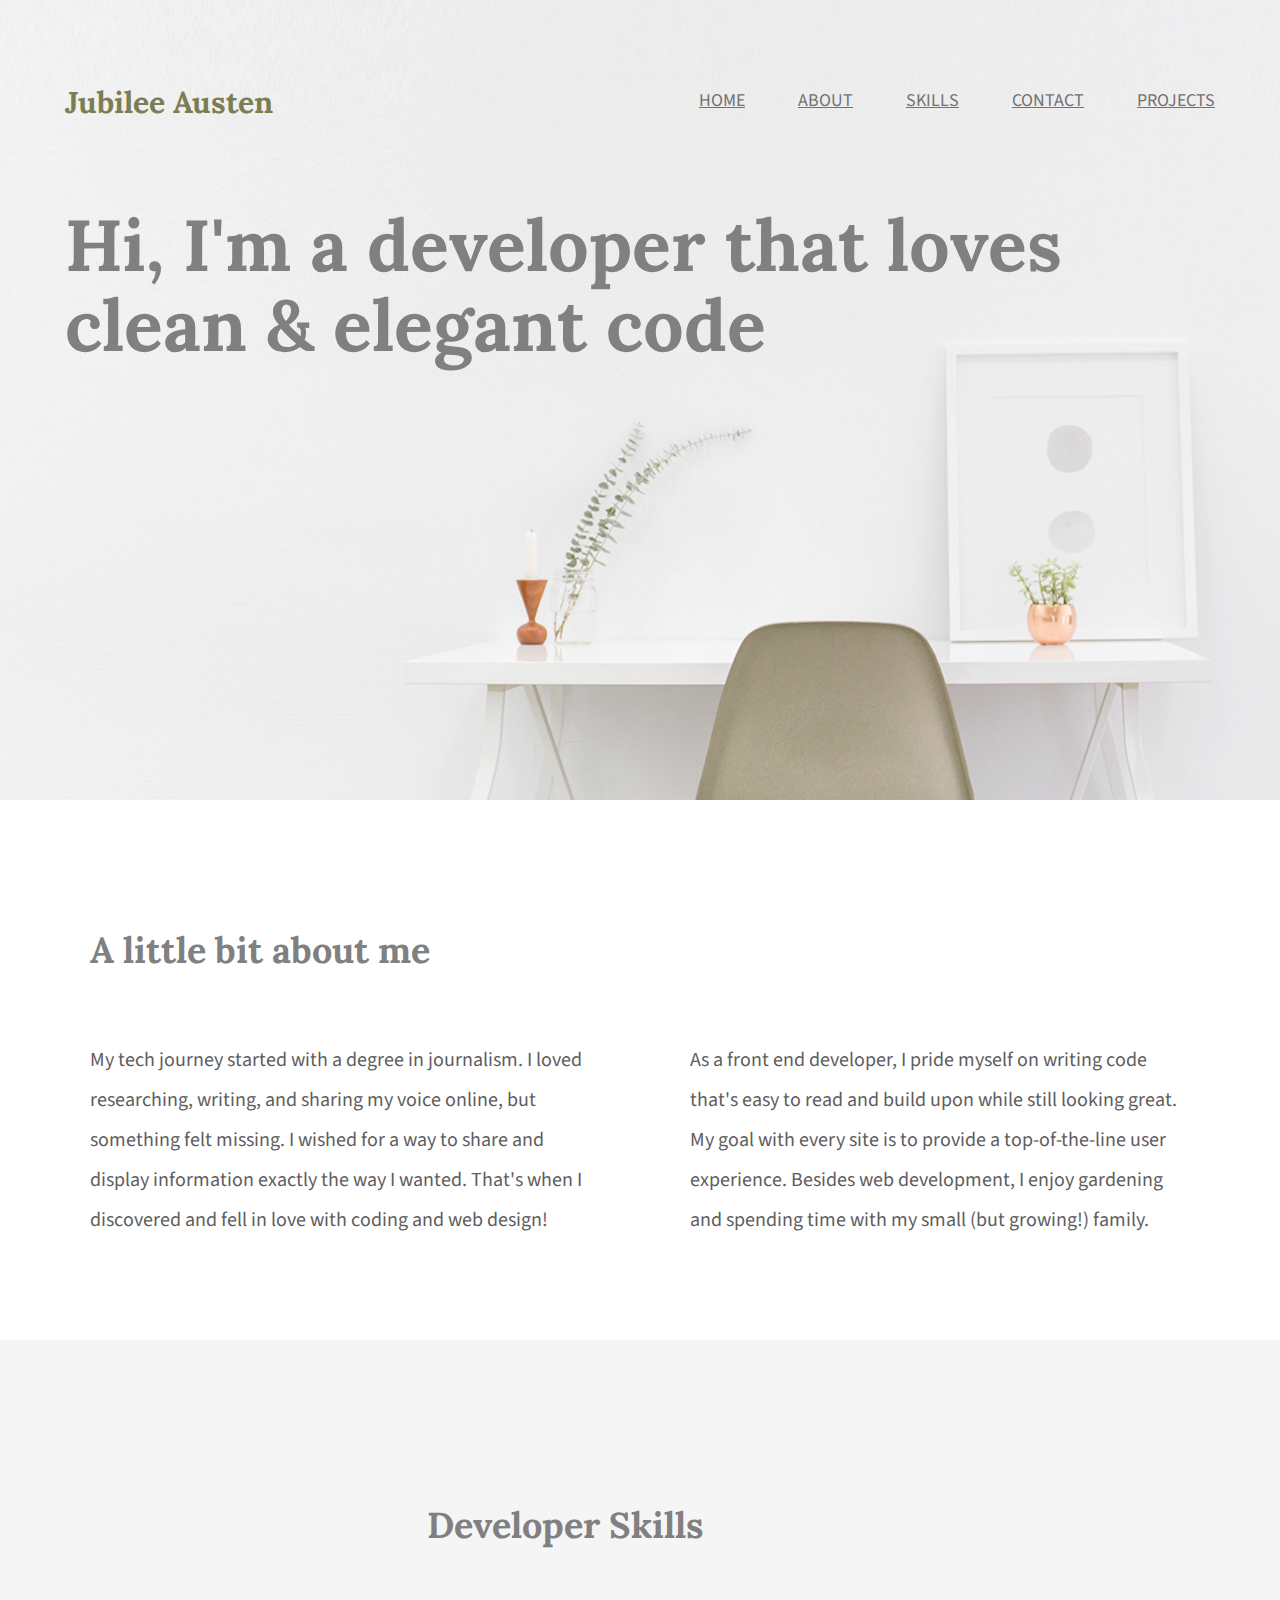
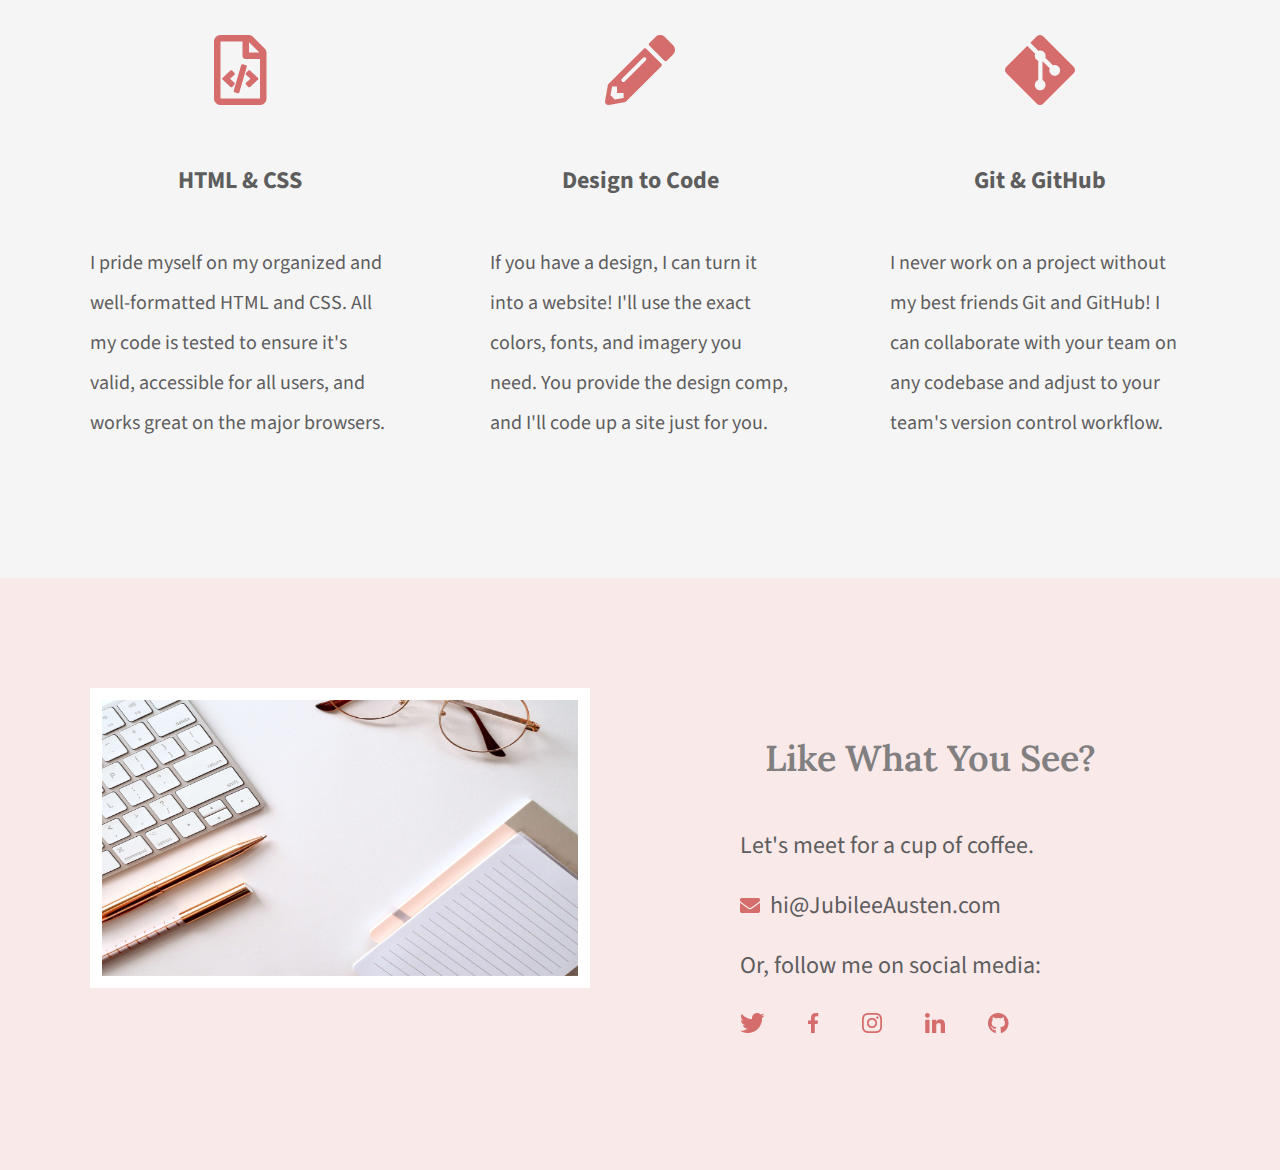
<file: index.html>
<!DOCTYPE html>
<html lang="en">

<head>
    <meta charset="UTF-8">
    <title>Jubilee Austen | Portfolio</title>
    <link rel="stylesheet" href="css/normalize.css">
    <link rel="stylesheet" href="css/main.css">
    <link rel="preconnect" href="https://fonts.googleapis.com">
    <link rel="preconnect" href="https://fonts.gstatic.com" crossorigin>
    <link
        href="https://fonts.googleapis.com/css2?family=Lora:wght@400;600;700&family=Source+Sans+3:wght@400;700&display=swap"
        rel="stylesheet">
</head>

<body>
    <header class="homepage-hero">
        <div class="content-wrapper">
            <h1>Jubilee Austen</h1>
            <nav>
                <ul>
                    <li><a href="#">Home</a></li>
                    <li><a href="about">About</a></li>
                    <li><a href="skills">Skills</a></li>
                    <li><a href="contact">Contact</a></li>
                    <li><a href="projects\index.html">Projects</a></li>
                </ul>
            </nav>
            <h2>Hi, I'm a developer that loves clean & elegant code</h2>
        </div>
    </header>
    <main>
        <section id="about">
            <div class="content-wrapper">
                <h2>A little bit about me</h2>
                <p>My tech journey started with a degree in journalism. I loved researching,
                    writing, and sharing my voice online, but something felt missing. I wished
                    for a way to share and display information exactly the way I wanted. That's
                    when I discovered and fell in love with coding and web design!</p>
                <p>As a front end developer, I pride myself on writing code that's easy to read
                    and build upon while still looking great. My goal with every site is to provide
                    a top-of-the-line user experience. Besides web development, I enjoy
                    gardening and spending time with my small (but growing!) family.</p>
            </div>
        </section>

        <section id="skills">
            <div class="content-wrapper">
                <h2>Developer Skills</h2>
                <div class="skill-list">
                    <img src="img/html-icon.png" alt="html icon">
                    <h3>HTML & CSS</h3>
                    <p>I pride myself on my organized and well-formatted HTML and CSS. All my
                        code is tested to ensure it's valid, accessible for all users, and works great
                        on the major browsers.</p>

                </div>
                <div class="skill-list">
                    <img src="img/pencil-icon.png" alt="pencil icon">
                    <h3>Design to Code</h3>
                    <p>If you have a design, I can turn it into a website! I'll use the exact colors,
                        fonts, and imagery you need. You provide the design comp, and I'll code up
                        a site just for you.</p>

                </div>
                <div class="skill-list">
                    <img src="img/git-icon.png" alt="git icon">
                    <h3>Git & GitHub</h3>
                    <p>I never work on a project without my best friends Git and GitHub! I can
                        collaborate with your team on any codebase and adjust to your team's
                        version control workflow.</p>

                </div>

            </div>
        </section>

    </main>

    <footer id="contact">
        <div class="content-wrapper">
            <div class="contact-image">
                <img src="img/jess-bailey-q10VITrVYUM-unsplash.png"
                    alt="work desk with a keyboard, pen, glasses, and notebook" id="contact-img">
            </div>
            <div class="contact-info">
                <h2>Like What You See?</h2>
                <h3 id="email-heading">Let's meet for a cup of coffee.</h3>
                <a href="mailto:hi@jubileeausten.com"><img src="img/envelope.png"
                       alt="envelope icon" id="envelope">hi@JubileeAusten.com</a>
                <h3 id="social-heading">Or, follow me on social media:</h3>
                <ul>
                    <li><a href="https://www.twitter.com/home" target="_blank"><img src="img/twitter.png"
                                alt="Twitter icon"></a></li>
                    <li><a href="https://www.facebook.com" target="_blank"><img src="img/facebook.png"
                                alt="Facebook icon"></a></li>
                    <li><a href="https://www.instagram.com" target="_blank"><img src="img/instagram.png"
                                alt="Instagram icon"></a></li>
                    <li><a href="https://www.linkedin.com" target="_blank"><img src="img/linkedin.png"
                                alt="LinkedIn icon"></a></li>
                    <li><a href="https://github.com" target="_blank"><img src="img/github.png" alt="GitHub icon"></a>
                    </li>
                </ul>
            </div>

        </div>
    </footer>
</body>

</html>
</file>
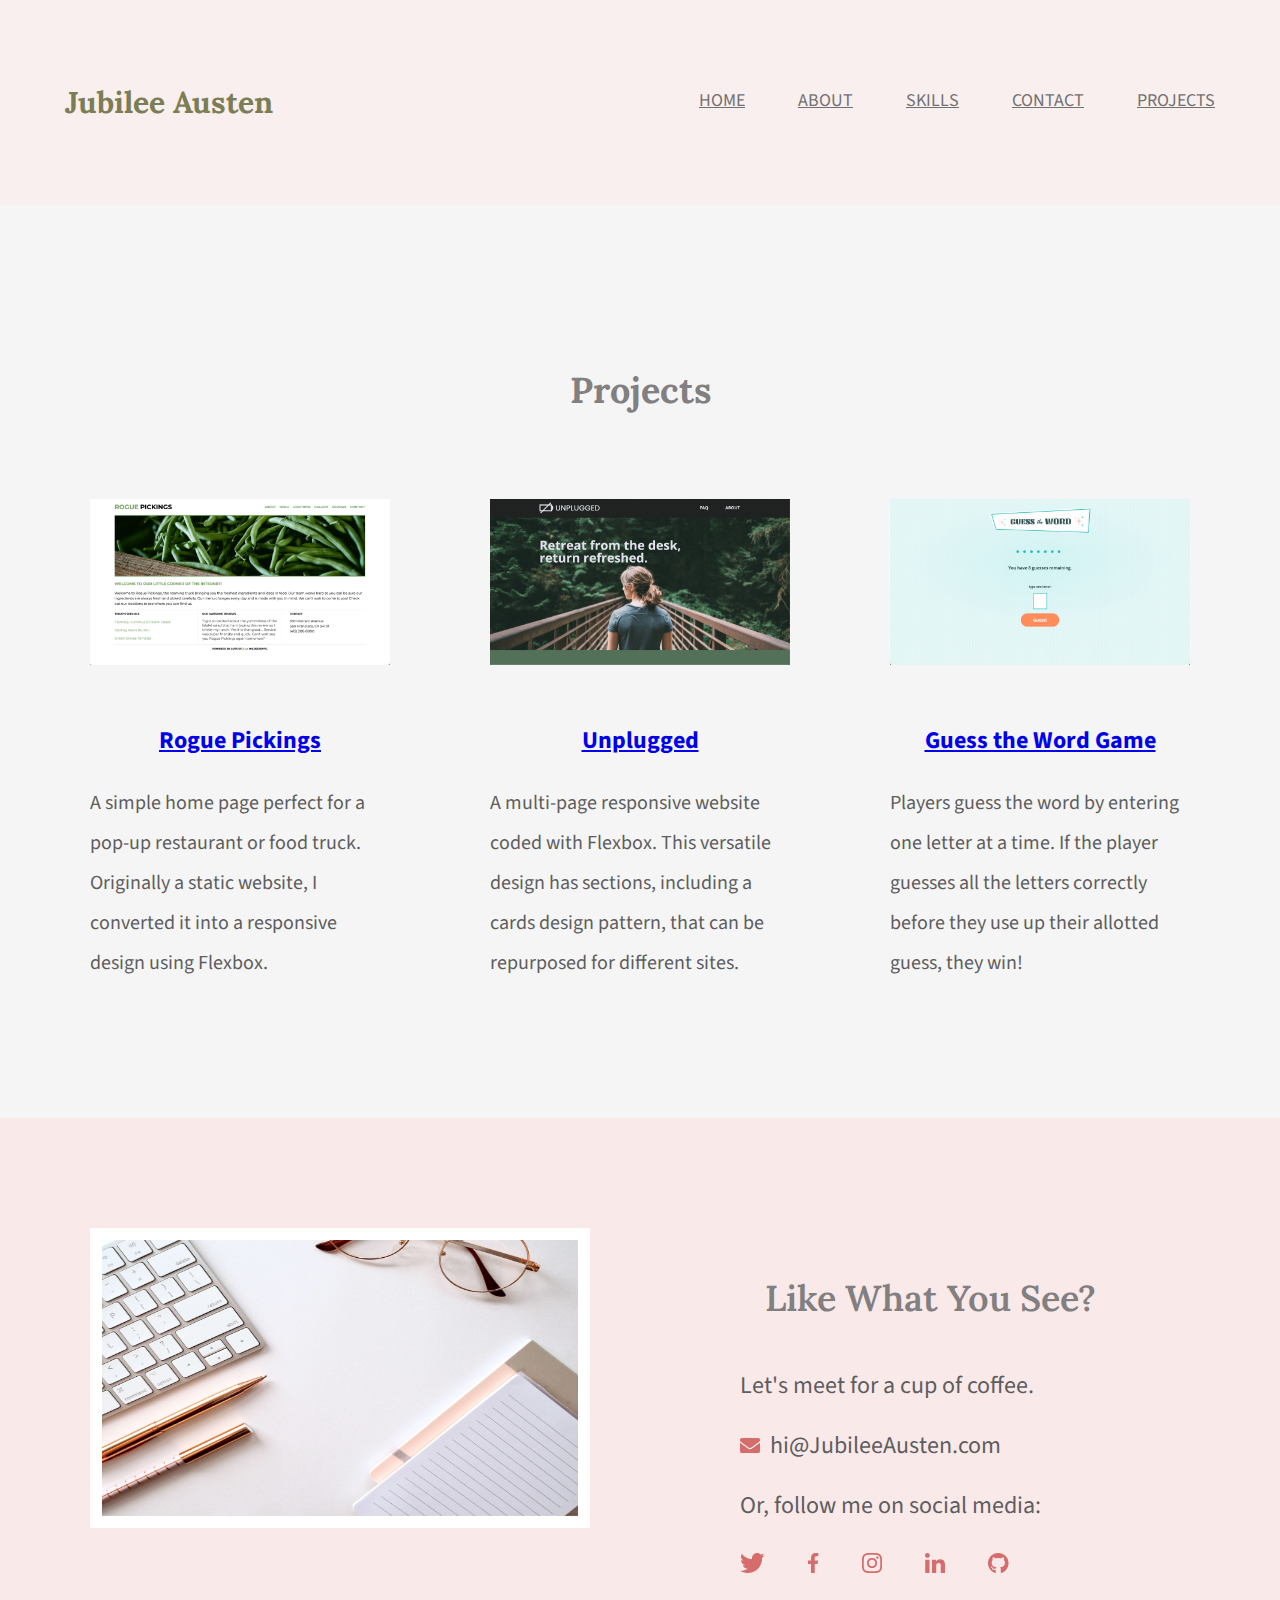
<file: projects/index.html>
<!DOCTYPE html>
<html lang="en">

<head>
    <meta charset="UTF-8">
    <title>Projects | Jubilee Austen</title>
    <link rel="stylesheet" href="../css/normalize.css">
    <link rel="stylesheet" href="../css/main.css">
    <link rel="preconnect" href="https://fonts.googleapis.com">
    <link rel="preconnect" href="https://fonts.gstatic.com" crossorigin>
    <link
        href="https://fonts.googleapis.com/css2?family=Lora:wght@400;600;700&family=Source+Sans+3:wght@400;700&display=swap"
        rel="stylesheet">
</head>

<body>
    <header class="projects-hero">
        <div class="content-wrapper">
            <h1>Jubilee Austen</h1>
            <nav>
                <ul>
                    <li><a href="../index.html#home">Home</a></li>
                    <li><a href="../index.html#about">About</a></li>
                    <li><a href="../index.html#skills">Skills</a></li>
                    <li><a href="../index.html#contact">Contact</a></li>
                    <li><a href="#">Projects</a></li>
                </ul>
            </nav>
        </div>
    </header>
    <main>
        <section id="projects">
            <div class="content-wrapper">
                <h2>Projects</h2>
                <div class="project-list">
                    <img src="../img/rogue-pickings.png" alt="rogue pickings website screenshot">
                    <h3><a href="https://skillcrush.github.io/206-rogue_pickings/" target="_blank">Rogue Pickings</a>
                    </h3>
                    <p>A simple home page perfect for a pop-up restaurant or food truck. Originally a static website, I
                        converted it into a responsive design using Flexbox.</p>

                </div>
                <div class="project-list">
                    <img src="../img/unplugged.png" alt="pencil icon">
                    <h3><a href="https://skillcrush.github.io/206-unplugged_retreat/" target="_blank">Unplugged</a></h3>
                    <p>A multi-page responsive website coded with Flexbox. This versatile design has sections, including
                        a cards design pattern, that can be repurposed for different sites.</p>

                </div>
                <div class="project-list">
                    <img src="../img/guess-the-word-game.png" alt="git icon">
                    <h3><a href="https://skillcrush.github.io/guess-the-word/" target="_blank">Guess the Word Game</a>
                    </h3>
                    <p>Players guess the word by entering one letter at a time. If the player guesses all the letters
                        correctly before they use up their allotted guess, they win!</p>

                </div>

            </div>
        </section>

    </main>

    <footer id="contact">
        <div class="content-wrapper">
            <div class="contact-image">
                <img src="../img/jess-bailey-q10VITrVYUM-unsplash.png"
                    alt="work desk with a keyboard, pen, glasses, and notebook" id="contact-img">
            </div>
            <div class="contact-info">
                <h2>Like What You See?</h2>
                <h3 id="email-heading">Let's meet for a cup of coffee.</h3>
                <a href="mailto:hi@jubileeausten.com"><img src="../img/envelope.png" alt="envelope icon"
                        id="envelope">hi@JubileeAusten.com</a>
                <h3 id="social-heading">Or, follow me on social media:</h3>
                <ul>
                    <li><a href="https://www.twitter.com/home" target="_blank"><img src="../img/twitter.png"
                                alt="Twitter icon"></a></li>
                    <li><a href="https://www.facebook.com" target="_blank"><img src="../img/facebook.png"
                                alt="Facebook icon"></a></li>
                    <li><a href="https://www.instagram.com" target="_blank"><img src="../img/instagram.png"
                                alt="Instagram icon"></a></li>
                    <li><a href="https://www.linkedin.com" target="_blank"><img src="../img/linkedin.png"
                                alt="LinkedIn icon"></a></li>
                    <li><a href="https://github.com" target="_blank"><img src="../img/github.png" alt="GitHub icon"></a>
                    </li>
                </ul>
            </div>

        </div>
    </footer>
</body>

</html>
</file>
<file: css/main.css>
/****** Global Styles ******/


body {
    font-family: 'Source Sans 3', sans-serif;
    color: #5E5D5E;

}

.content-wrapper {
    width: 1200px;
    margin: 0 auto;
    overflow: auto;

}


/****** Header Styles ******/


.homepage-hero {
    background: url("../img/full-background.png"), #F9EFEF;
    background-size: cover;
    background-position: center;
    height: 800px;

}

header h1 {
    float: left;
    width: 300px;
    font-family: "Lora", serif;
    font-size: 30px;
    color: #7B7E54;
    padding: 65px 0 65px 25px;


}

header nav {
    width: 800px;
    float: right;
    text-align: right;
    padding: 75px 25px 75px 0;

}

header nav li {
    display: inline-block;

}

nav ul li a {
    text-transform: uppercase;
    font-size: 18px;
    color: #727172;
    padding-left: 50px;

}

h2 {
    width: 1000px;
    clear: both;
    font-family: "Lora", serif;
    font-size: 72px;
    line-height: 80px;
    color: #817F80;
    padding-left: 25px;

}



/****** About Styles ******/

#about .content-wrapper {
    padding: 80px 0;

}

#about h2 {
    font-family: "Lora", serif;
    font-size: 36px;
    padding-left: 50px;
}
#about p {
    float: left;
    width: 500px;
    font-size: 20px;
    line-height: 40px;
    padding: 0 50px;

}


/****** Skill Styles ******/


#skills {
    background: #F5F5F5;
    text-align: center;
    
}

#skills .content-wrapper {
    padding: 115px 0;
}

#skills .skill-list {
    float: left;
    width: 300px;
    padding: 0 50px;
}

#skills h2 {
    font-family: "Lora", serif;
    font-size: 36px;
    padding-bottom: 40px;
}

#skills h3 {
    font-size: 24px;
    line-height: 36px;
    padding: 30px 0 20px 0;
}

#skills p {
    font-size: 20px;
    line-height: 40px;
    text-align: left;
}
/****** Contact Styles ******/

#contact {
    background: #F9E9E9;

}

#contact .content-wrapper {
    padding: 110px 0;
}

#contact .contact-image {
    float: left;
    width: 600px;

}

#contact #contact-img {
    width: 500px;
    height: 300px;
    border: 12px solid #ffffff;
    margin: 0 50px;
    box-sizing: border-box;

}

#contact .contact-info {
    float: left;
    width: 600px;
    padding-left: 100px;
    box-sizing: border-box;
}

#contact h2 {
    font-family: "Lora", serif;
    font-size: 36px;
    font-weight: 600;
    margin: 30px 0;
}

#contact h3 {
    font-size: 24px;
    font-weight: 400;
    line-height: 36px;
}

#contact .email-heading {
    margin-bottom: 5px;
}

#contact .social-heading {
    margin: 20px 0 5px 0;
}

#contact #envelope {
    padding-right: 10px;
}

#contact a {
    text-decoration: none;
    color: #5e5d5e;
    font-size: 24px;
    line-height: 36px;
}

#contact ul {
    margin-top: 0;
    padding-left: 0;
}

#contact ul li {
    display: inline-block;
}

#contact ul img {
    padding-right: 40px;
}

/****** Projects Page Styles ******/

/****** Projects Page Header Styles ******/

.projects-hero {
    background: #F9EFEF;

}

/****** Projects Page Body Styles ******/

#projects {
    background: #F5F5F5;
    text-align: center;
    
}

#projects .content-wrapper {
    padding: 115px 0;
}

#projects .project-list {
    float: left;
    width: 300px;
    padding: 0 50px;
}

#projects h2 {
    font-family: "Lora", serif;
    font-size: 36px;
    padding-bottom: 40px;
    padding-left: 100px;
}

#projects img {
    width: 300px;
    padding-bottom: 30px;
}

#projects h3 {
    font-size: 24px;
    line-height: 36px;
}

#projects p {
    font-size: 20px;
    line-height: 40px;
    text-align: left;
}
</file>
